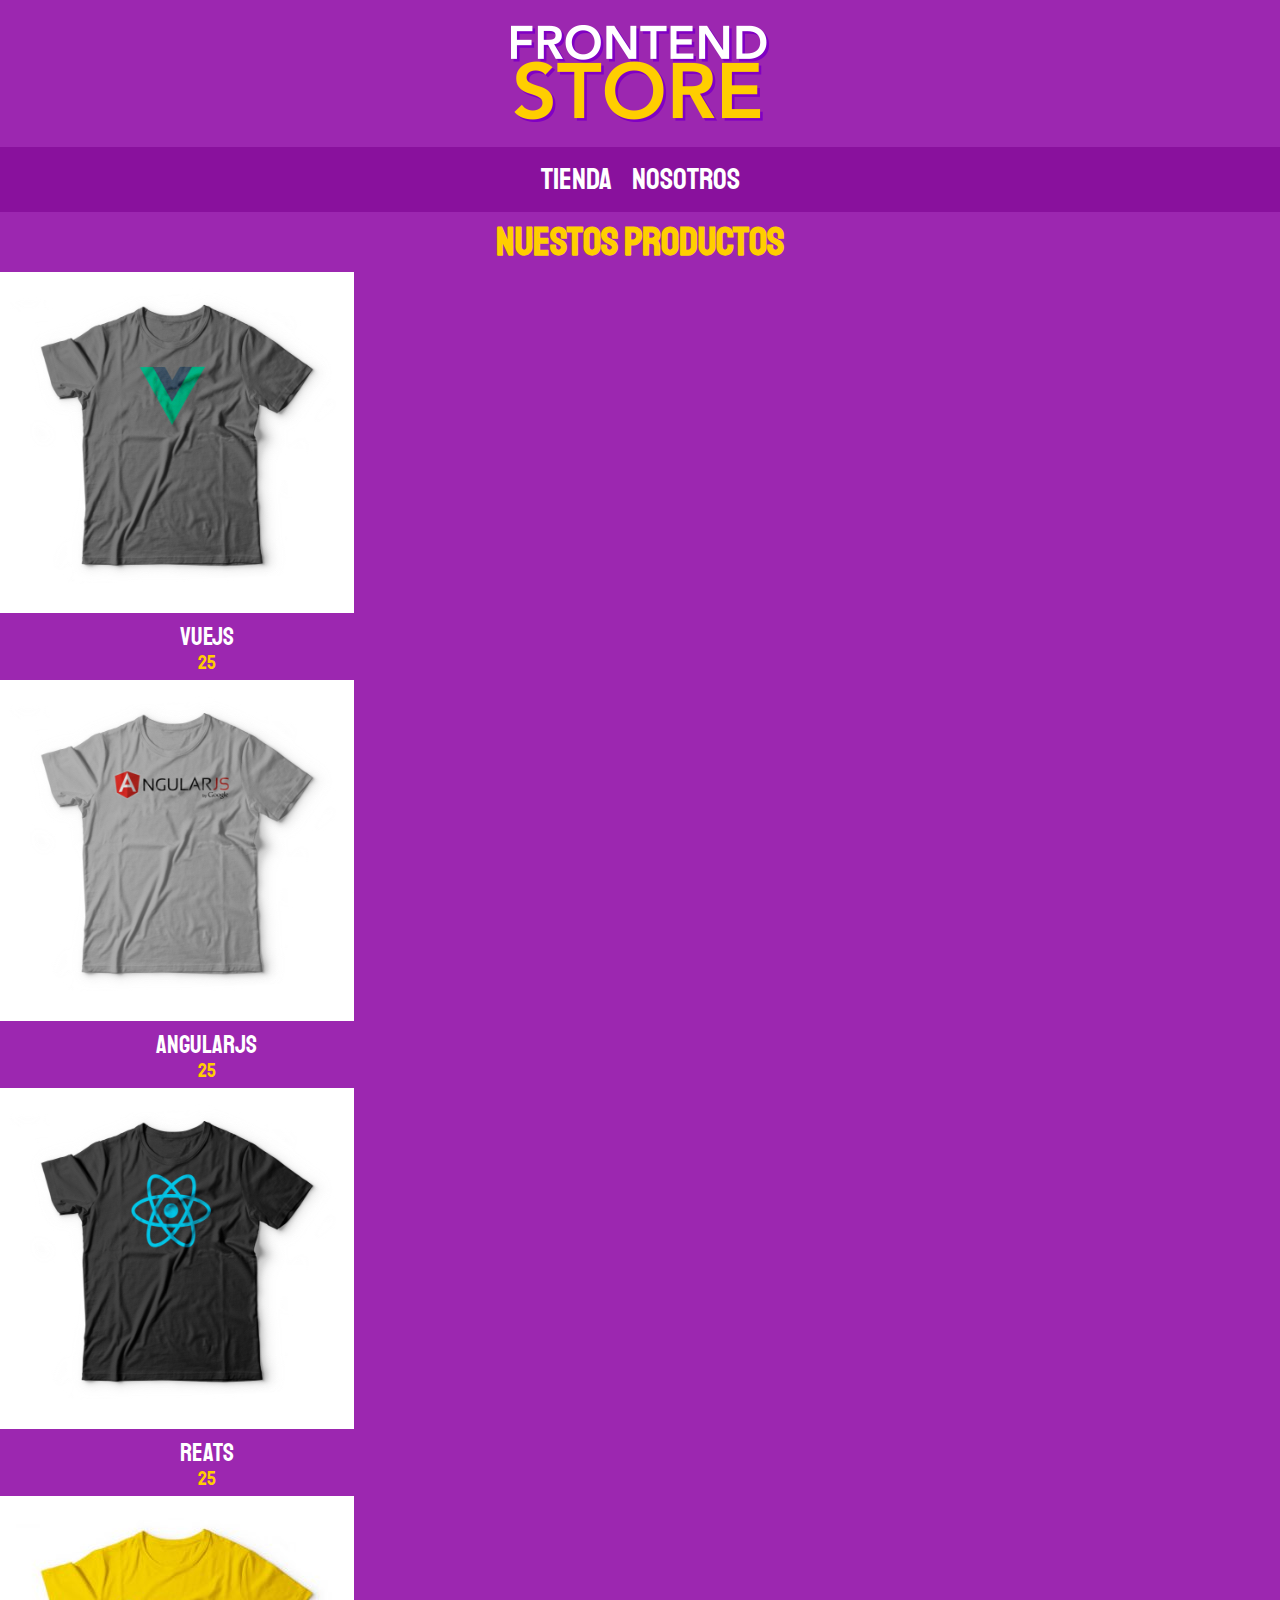
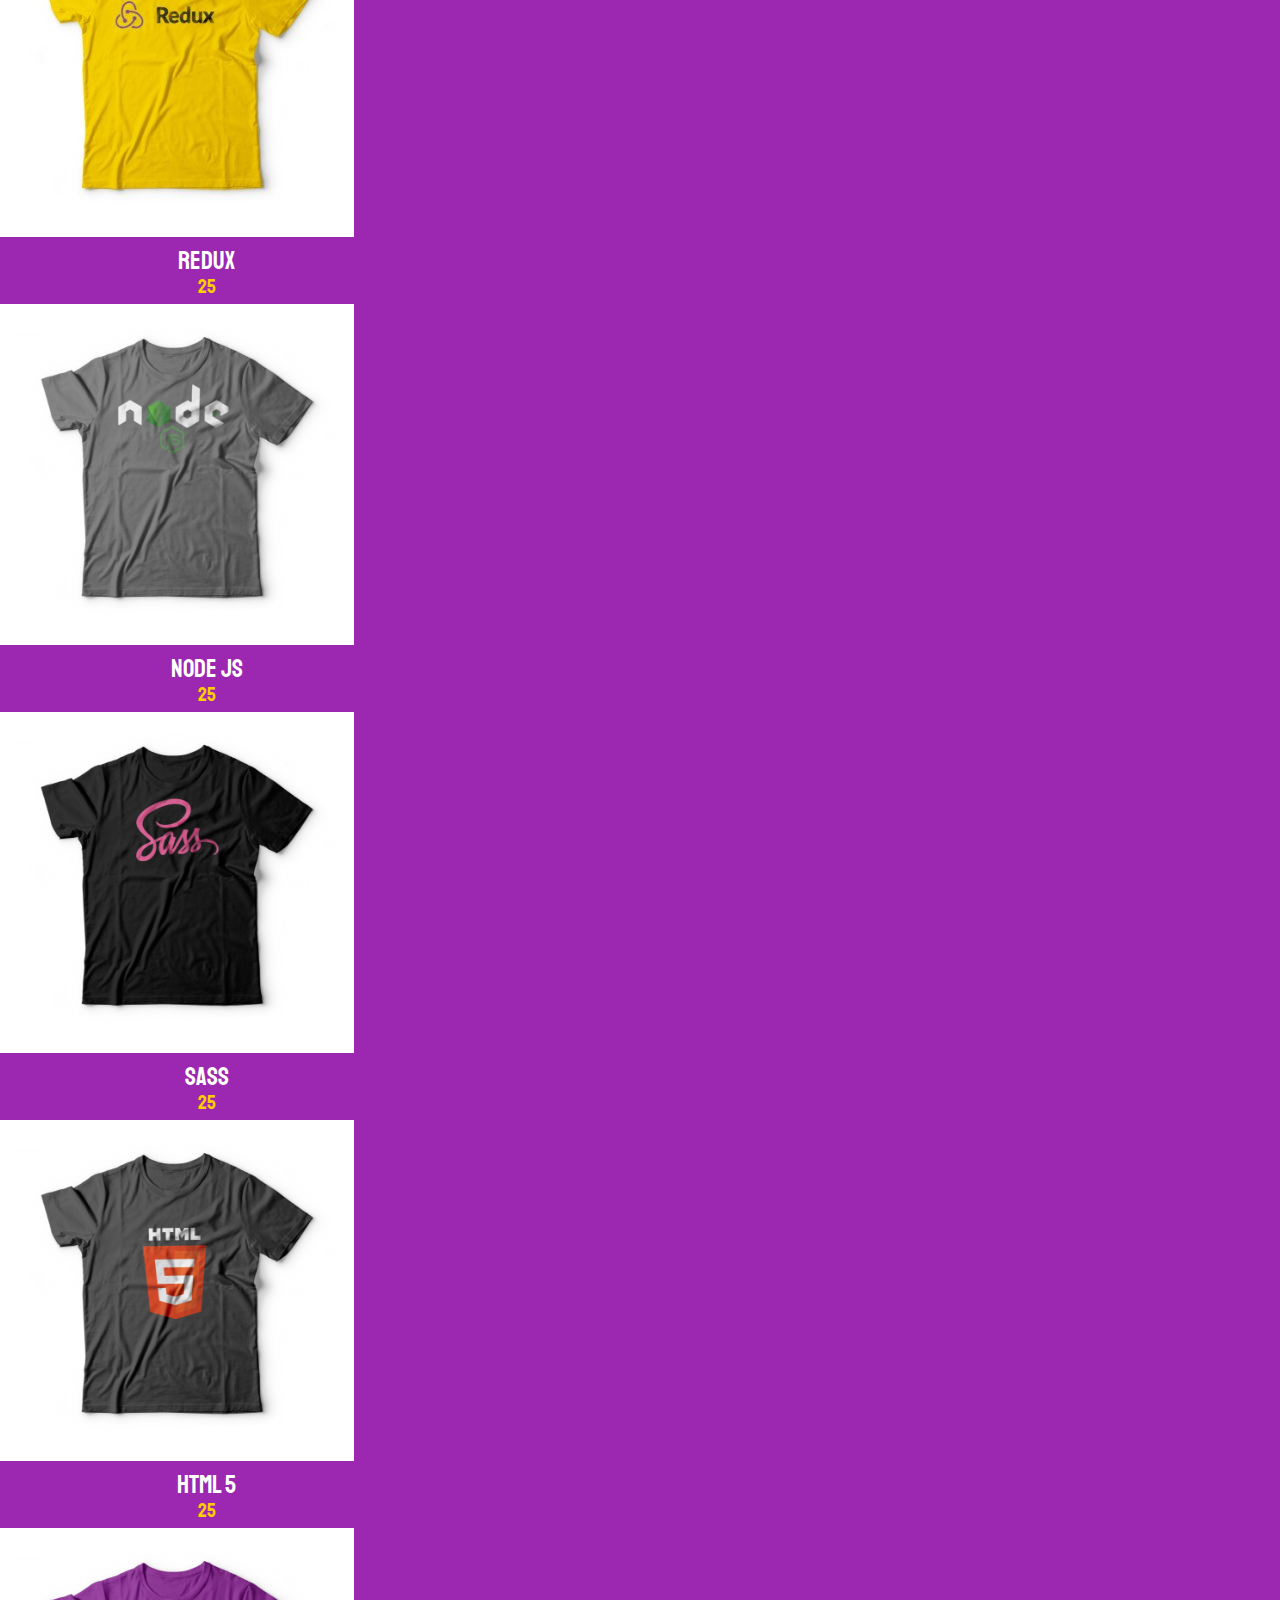
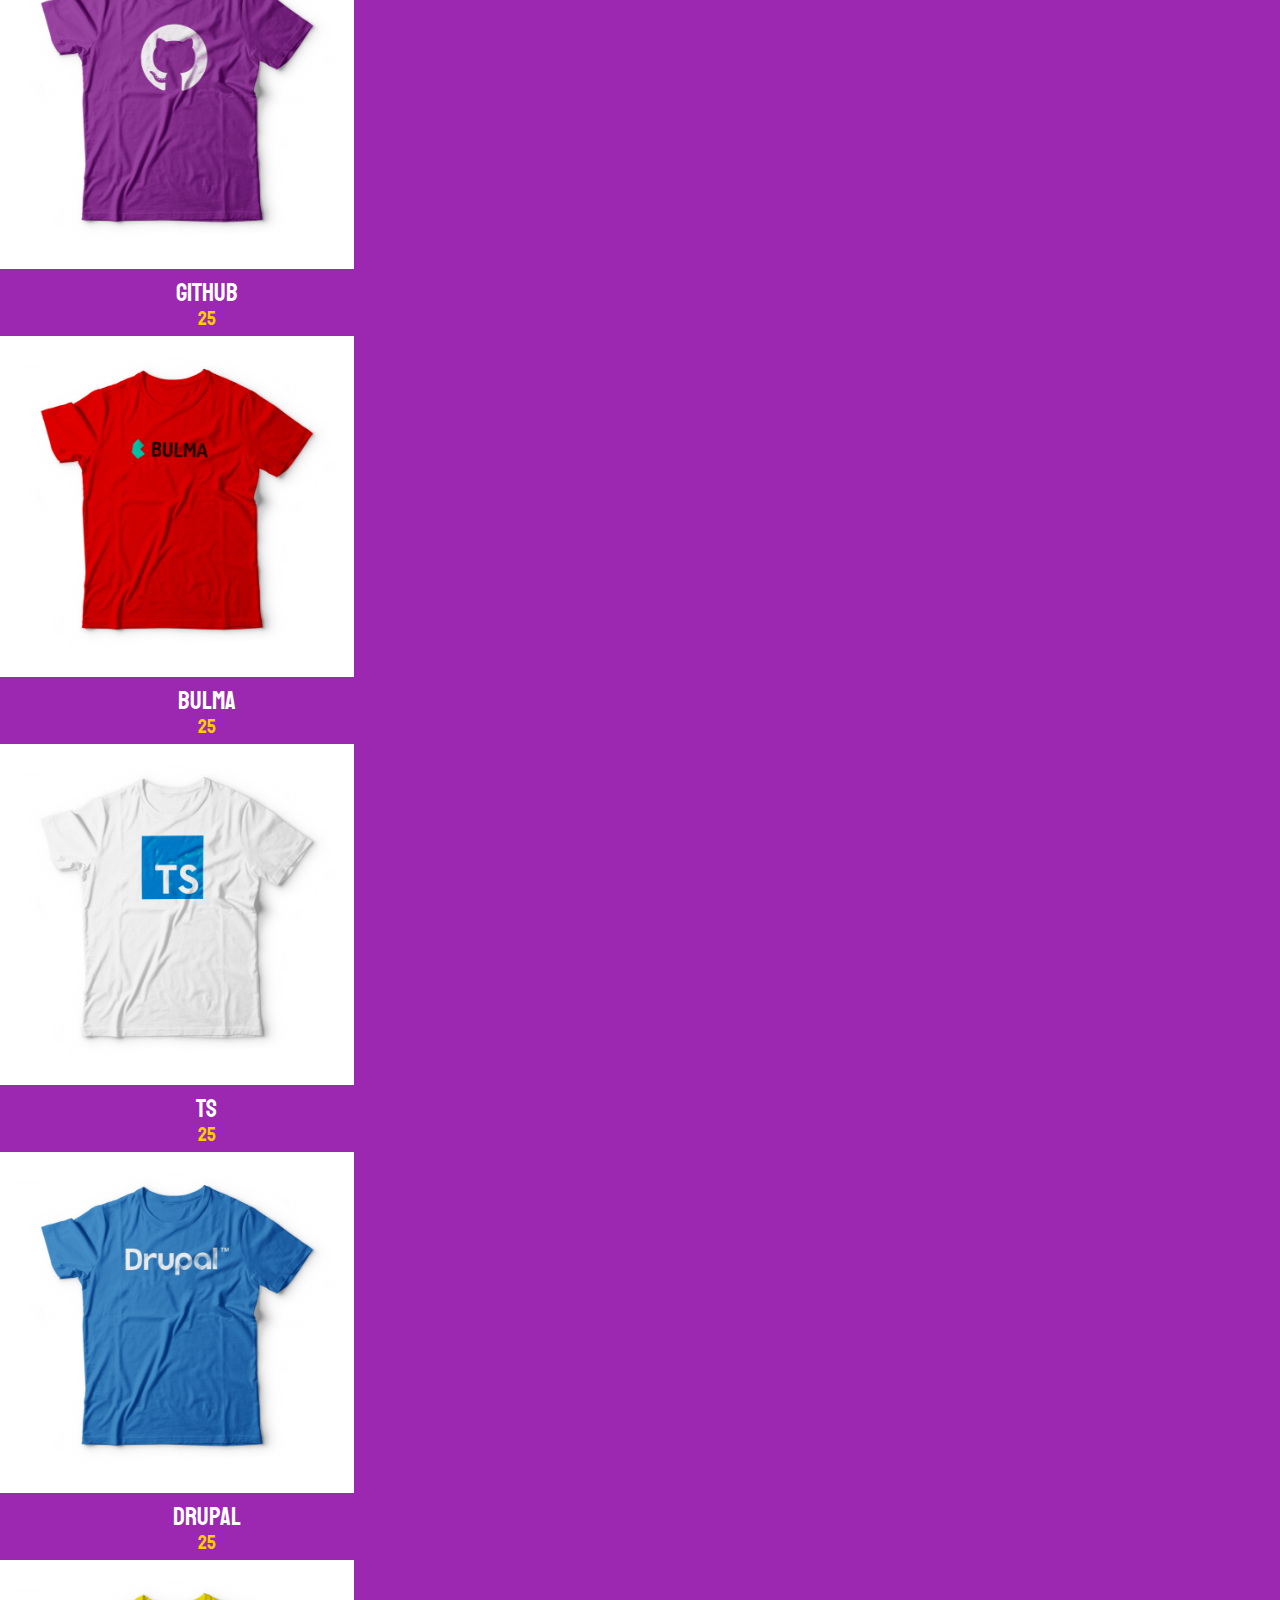
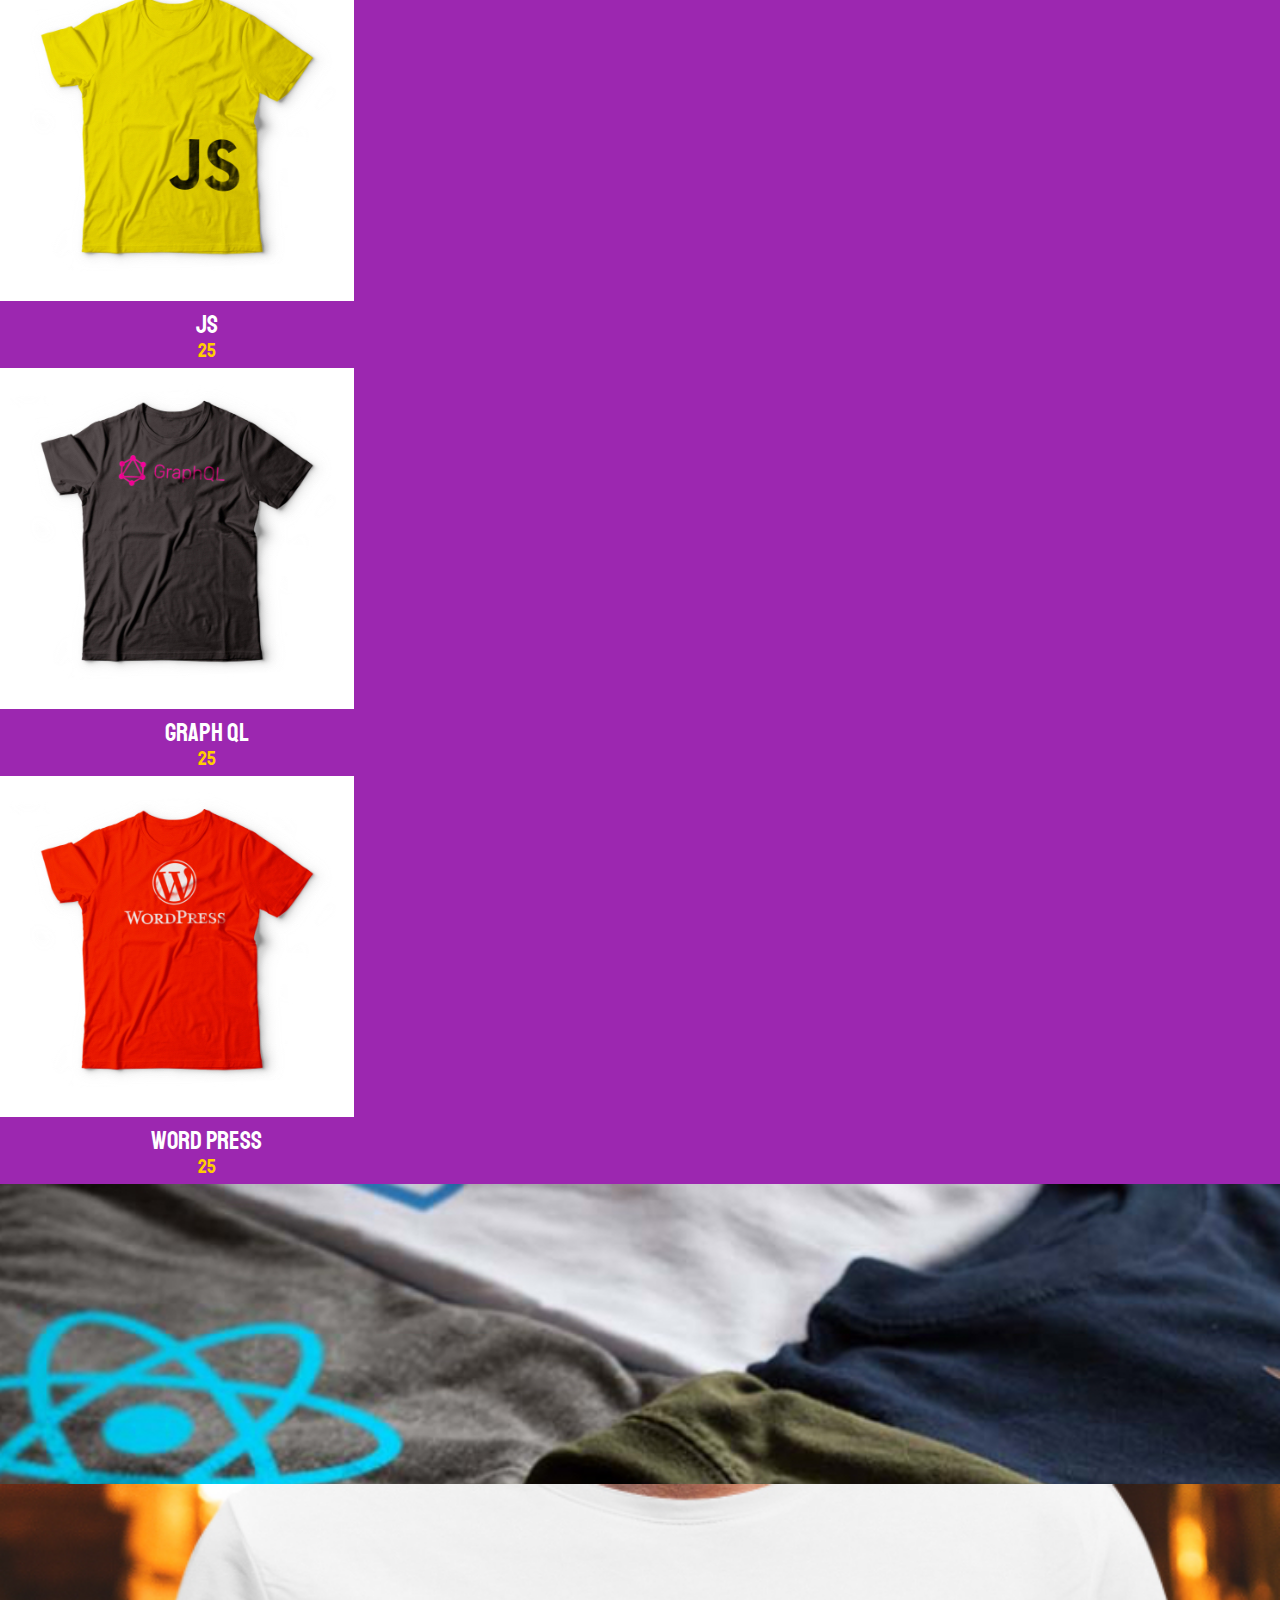
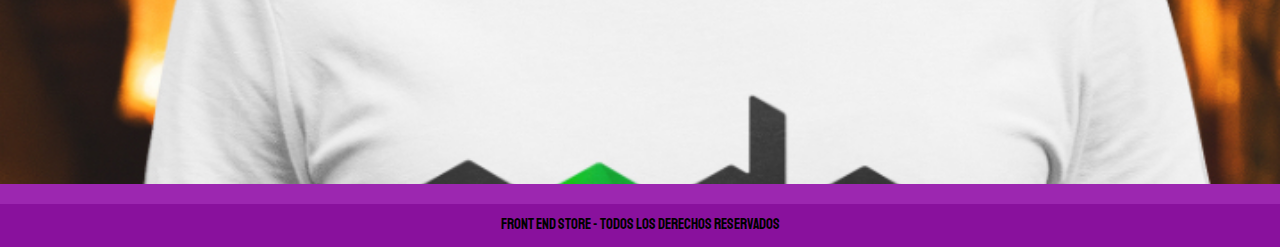
<file: html/index.html>
<!DOCTYPE html>
<html lang="en">
  <head>
    <meta charset="UTF-8" />
    <meta name="viewport" content="width=device-width, initial-scale=1.0" />
    <link rel="preconnect" href="https://fonts.googleapis.com" />
    <link rel="preconnect" href="https://fonts.gstatic.com" crossorigin />
    <link
      href="https://fonts.googleapis.com/css2?family=Staatliches&display=swap"
      rel="stylesheet"
    />
    <link rel="stylesheet" href="/css/reset.css" />
    <link rel="stylesheet" href="/css/style.css" />
    <title>Frontend Store</title>
  </head>
  <body>
    <header class="header">
      <a href="index.html"></a>
      <img class="header__logo" src="/img/logo.png" alt="Logotipo" />
    </header>

    <nav class="navegacion">
      <a
        class="navegacion__enlaces navegacion__enlaces--activo"
        href="index.html"
        >Tienda</a
      >
      <a
        class="navegacion__enlaces navegacion__enlaces--activo"
        href="nosotros.html"
        >Nosotros</a
      >
    </nav>

    <main>
      <h1>Nuestos Productos</h1>

      <div class="grid">
        <div class="productos">
          <a href="productos.html"></a>
          <img class="productos__imagen" src="/img/1.jpg" alt="imagen remera" />
          <div class="producto__informacion">
            <p class="producto__nombre">VueJs</p>
            <p class="producto__precio">25</p>
          </div>
        </div>
      </div>
      <!--Fin productos-->

      <div class="grid">
        <div class="productos">
          <a href="productos.html"></a>
          <img class="productos__imagen" src="/img/2.jpg" alt="imagen remera" />
          <div class="producto__informacion">
            <p class="producto__nombre">AngularJS</p>
            <p class="producto__precio">25</p>
          </div>
        </div>
      </div>
      <!--Fin productos-->

      <div class="grid">
        <div class="productos">
          <a href="productos.html"></a>
          <img class="productos__imagen" src="/img/3.jpg" alt="imagen remera" />
          <div class="producto__informacion">
            <p class="producto__nombre">Reats</p>
            <p class="producto__precio">25</p>
          </div>
        </div>
      </div>
      <!--Fin productos-->

      <div class="grid">
        <div class="productos">
          <a href="productos.html"></a>
          <img class="productos__imagen" src="/img/4.jpg" alt="imagen remera" />
          <div class="producto__informacion">
            <p class="producto__nombre">Redux</p>
            <p class="producto__precio">25</p>
          </div>
        </div>
      </div>
      <!--Fin productos-->

      <div class="grid">
        <div class="productos">
          <a href="productos.html"></a>
          <img class="productos__imagen" src="/img/5.jpg" alt="imagen remera" />
          <div class="producto__informacion">
            <p class="producto__nombre">Node JS</p>
            <p class="producto__precio">25</p>
          </div>
        </div>
      </div>
      <!--Fin productos-->

      <div class="grid">
        <div class="productos">
          <a href="productos.html"></a>
          <img class="productos__imagen" src="/img/6.jpg" alt="imagen remera" />
          <div class="producto__informacion">
            <p class="producto__nombre">Sass</p>
            <p class="producto__precio">25</p>
          </div>
        </div>
      </div>
      <!--Fin productos-->

      <div class="grid">
        <div class="productos">
          <a href="productos.html"></a>
          <img class="productos__imagen" src="/img/7.jpg" alt="imagen remera" />
          <div class="producto__informacion">
            <p class="producto__nombre">HTML 5</p>
            <p class="producto__precio">25</p>
          </div>
        </div>
      </div>
      <!--Fin productos-->

      <div class="grid">
        <div class="productos">
          <a href="productos.html"></a>
          <img class="productos__imagen" src="/img/8.jpg" alt="imagen remera" />
          <div class="producto__informacion">
            <p class="producto__nombre">Github</p>
            <p class="producto__precio">25</p>
          </div>
        </div>
      </div>
      <!--Fin productos-->

      <div class="grid">
        <div class="productos">
          <a href="productos.html"></a>
          <img class="productos__imagen" src="/img/9.jpg" alt="imagen remera" />
          <div class="producto__informacion">
            <p class="producto__nombre">Bulma</p>
            <p class="producto__precio">25</p>
          </div>
        </div>
      </div>
      <!--Fin productos-->

      <div class="grid">
        <div class="productos">
          <a href="productos.html"></a>
          <img
            class="productos__imagen"
            src="/img/10.jpg"
            alt="imagen remera"
          />
          <div class="producto__informacion">
            <p class="producto__nombre">TS</p>
            <p class="producto__precio">25</p>
          </div>
        </div>
      </div>
      <!--Fin productos-->

      <div class="grid">
        <div class="productos">
          <a href="productos.html"></a>
          <img
            class="productos__imagen"
            src="/img/11.jpg"
            alt="imagen remera"
          />
          <div class="producto__informacion">
            <p class="producto__nombre">Drupal</p>
            <p class="producto__precio">25</p>
          </div>
        </div>
      </div>
      <!--Fin productos-->

      <div class="grid">
        <div class="productos">
          <a href="productos.html"></a>
          <img
            class="productos__imagen"
            src="/img/12.jpg"
            alt="imagen remera"
          />
          <div class="producto__informacion">
            <p class="producto__nombre">JS</p>
            <p class="producto__precio">25</p>
          </div>
        </div>
      </div>
      <!--Fin productos-->

      <div class="grid">
        <div class="productos">
          <a href="productos.html"></a>
          <img
            class="productos__imagen"
            src="/img/13.jpg"
            alt="imagen remera"
          />
          <div class="producto__informacion">
            <p class="producto__nombre">Graph QL</p>
            <p class="producto__precio">25</p>
          </div>
        </div>
      </div>
      <!--Fin productos-->

      <div class="grid">
        <div class="productos">
          <a href="productos.html"></a>
          <img
            class="productos__imagen"
            src="/img/14.jpg"
            alt="imagen remera"
          />
          <div class="producto__informacion">
            <p class="producto__nombre">Word Press</p>
            <p class="producto__precio">25</p>
          </div>
        </div>
      </div>
      <!--Fin productos-->
      <div class="grafico grafico__camisas"></div>
      <div class="grafico grafico__node"></div>
    </main>

    <footer class="footer">
      <p class="footer__texto">
        Front End Store - Todos los derechos reservados
      </p>
    </footer>
  </body>
</html>
</file>
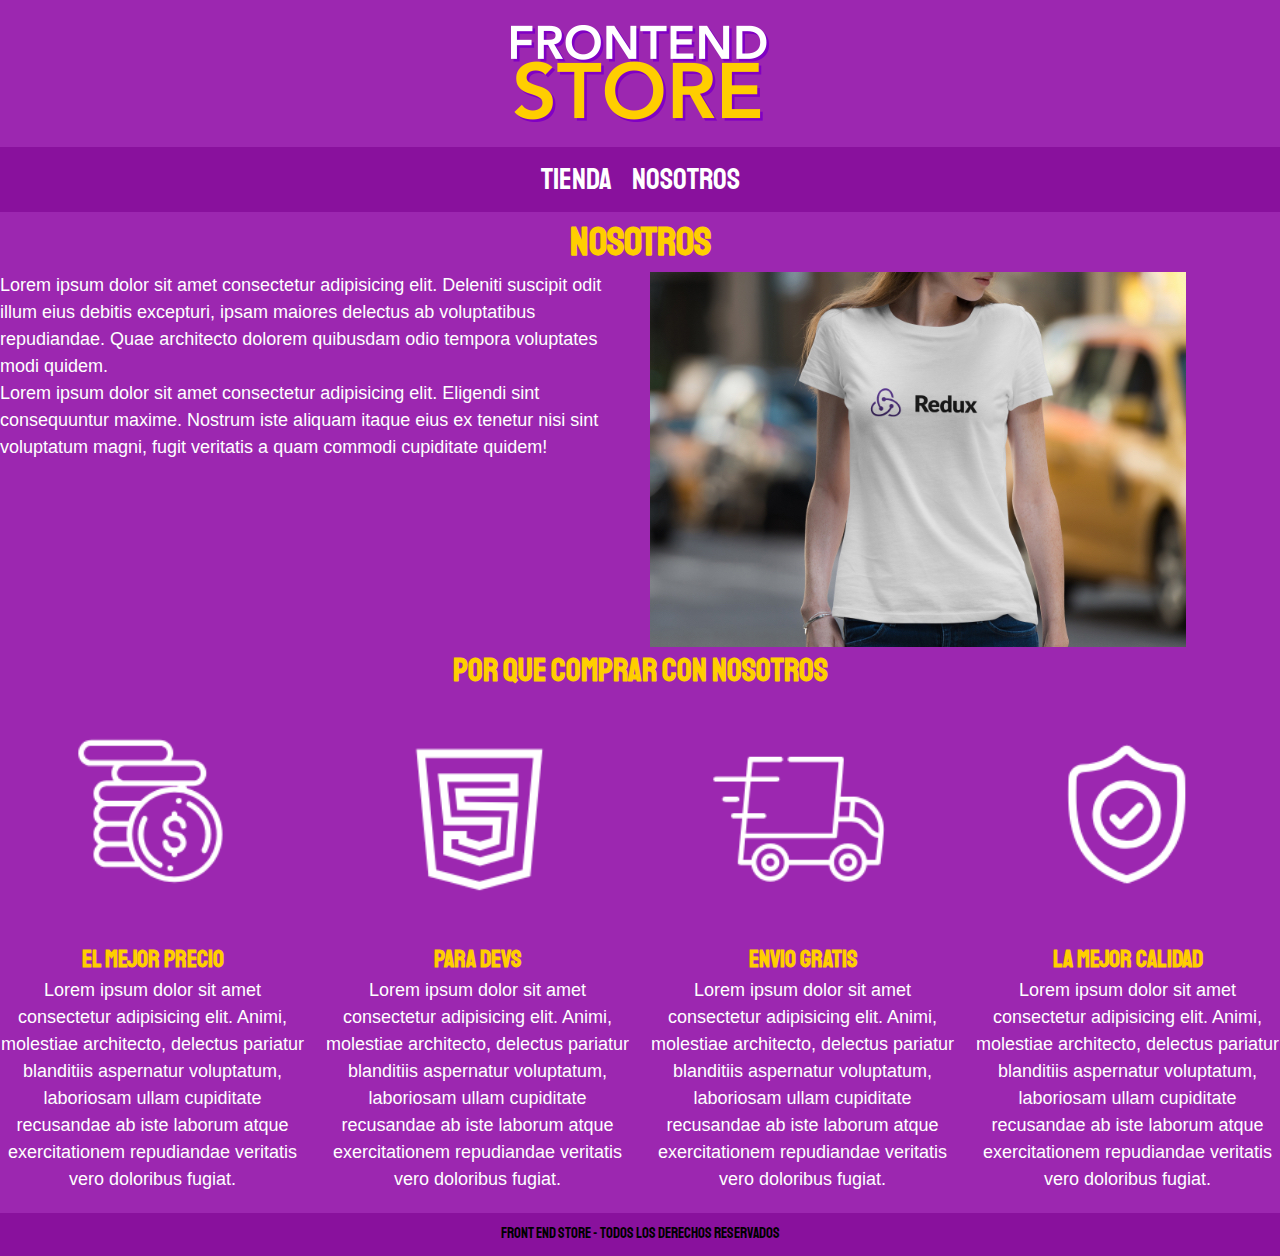
<file: html/nosotros.html>
<!DOCTYPE html>
<html lang="en">
  <head>
    <meta charset="UTF-8" />
    <meta name="viewport" content="width=device-width, initial-scale=1.0" />
    <link rel="preconnect" href="https://fonts.googleapis.com" />
    <link rel="preconnect" href="https://fonts.gstatic.com" crossorigin />
    <link
      href="https://fonts.googleapis.com/css2?family=Staatliches&display=swap"
      rel="stylesheet"
    />
    <link rel="stylesheet" href="/css/reset.css" />
    <link rel="stylesheet" href="/css/style.css" />
    <title>Frontend Store</title>
  </head>
  <body>
    <header class="header">
      <a href="index.html"></a>
      <img class="header__logo" src="/img/logo.png" alt="Logotipo" />
    </header>

    <nav class="navegacion">
      <a class="navegacion__enlaces" href="index.html">Tienda</a>
      <a
        class="navegacion__enlaces navegacion__enlaces--activo"
        href="nosotros.html"
        >Nosotros</a
      >
    </nav>

    <main>
      <h1>Nosotros</h1>
      <div class="nosotros">
        <div class="nosotros__contenido">
          <p>
            Lorem ipsum dolor sit amet consectetur adipisicing elit. Deleniti
            suscipit odit illum eius debitis excepturi, ipsam maiores delectus
            ab voluptatibus repudiandae. Quae architecto dolorem quibusdam odio
            tempora voluptates modi quidem.
          </p>

          <p>
            Lorem ipsum dolor sit amet consectetur adipisicing elit. Eligendi
            sint consequuntur maxime. Nostrum iste aliquam itaque eius ex
            tenetur nisi sint voluptatum magni, fugit veritatis a quam commodi
            cupiditate quidem!
          </p>
        </div>
        <img
          class="imagen__nosotros"
          src="/img/nosotros.jpg"
          alt="Imagen nosotros"
        />
      </div>
    </main>
    <section class="contenedor__comprar">
      <h2 class="comprar__titulo">Por que comprar con nosotros</h2>
      <div class="bloques">
        <div class="bloque">
          <img
            class="bloque__imagen"
            src="/img/icono_1.png"
            alt="porque comprar"
          />
          <h3 class="bloque__titulo">El mejor precio</h3>
          <p>
            Lorem ipsum dolor sit amet consectetur adipisicing elit. Animi,
            molestiae architecto, delectus pariatur blanditiis aspernatur
            voluptatum, laboriosam ullam cupiditate recusandae ab iste laborum
            atque exercitationem repudiandae veritatis vero doloribus fugiat.
          </p>
        </div>

        <div class="bloque">
          <img
            class="bloque__imagen"
            src="/img/icono_2.png"
            alt="porque comprar"
          />
          <h3 class="bloque__titulo">Para devs</h3>
          <p>
            Lorem ipsum dolor sit amet consectetur adipisicing elit. Animi,
            molestiae architecto, delectus pariatur blanditiis aspernatur
            voluptatum, laboriosam ullam cupiditate recusandae ab iste laborum
            atque exercitationem repudiandae veritatis vero doloribus fugiat.
          </p>
        </div>

        <div class="bloque">
          <img
            class="bloque__imagen"
            src="/img/icono_3.png"
            alt="porque comprar"
          />
          <h3 class="bloque__titulo">Envio gratis</h3>
          <p>
            Lorem ipsum dolor sit amet consectetur adipisicing elit. Animi,
            molestiae architecto, delectus pariatur blanditiis aspernatur
            voluptatum, laboriosam ullam cupiditate recusandae ab iste laborum
            atque exercitationem repudiandae veritatis vero doloribus fugiat.
          </p>
        </div>

        <div class="bloque">
          <img
            class="bloque__imagen"
            src="/img/icono_4.png"
            alt="porque comprar"
          />
          <h3 class="bloque__titulo">La mejor calidad</h3>
          <p>
            Lorem ipsum dolor sit amet consectetur adipisicing elit. Animi,
            molestiae architecto, delectus pariatur blanditiis aspernatur
            voluptatum, laboriosam ullam cupiditate recusandae ab iste laborum
            atque exercitationem repudiandae veritatis vero doloribus fugiat.
          </p>
        </div>
      </div>
    </section>

    <footer class="footer">
      <p class="footer__texto">
        Front End Store - Todos los derechos reservados
      </p>
    </footer>
  </body>
</html>
</file>
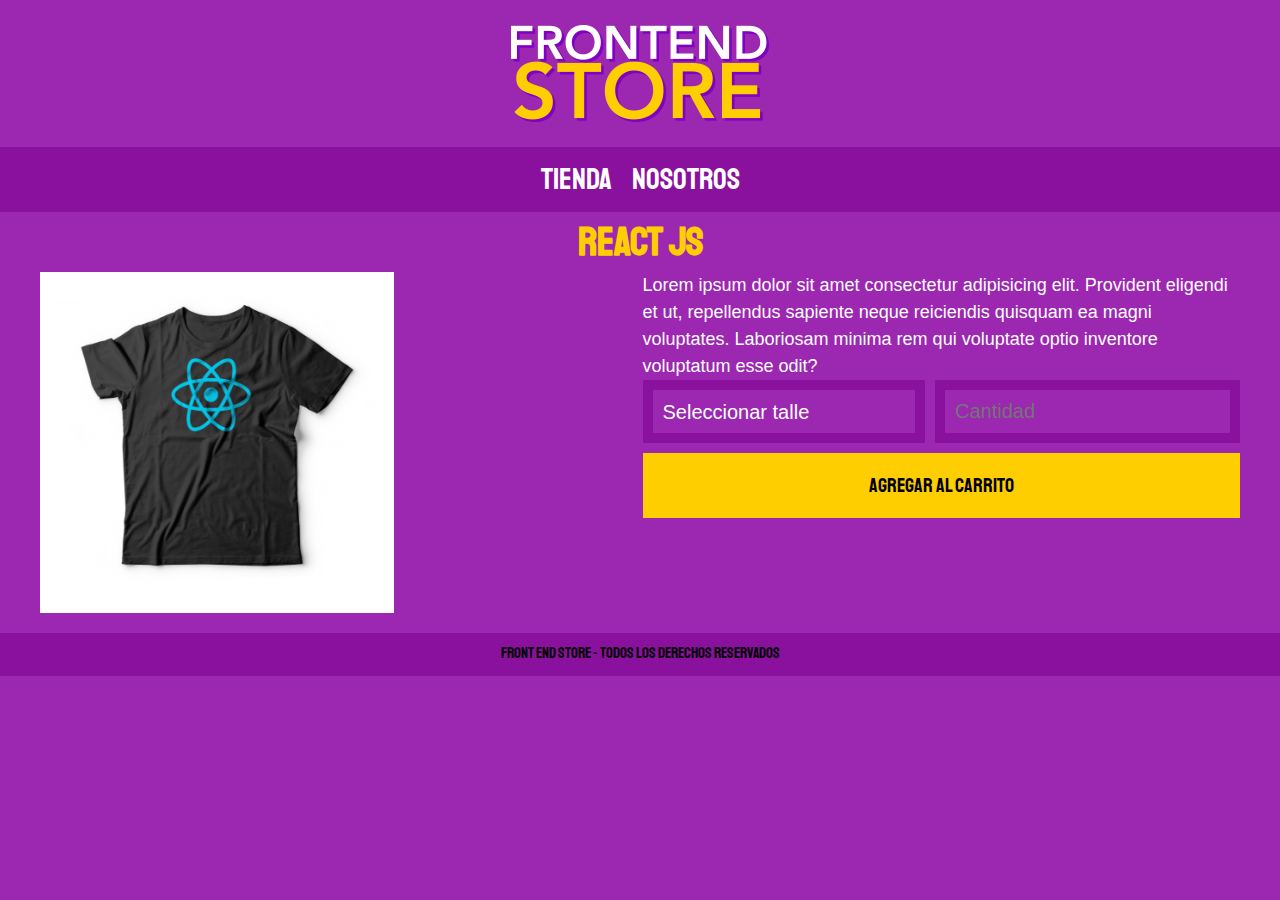
<file: html/productos.html>
<!DOCTYPE html>
<html lang="en">
  <head>
    <meta charset="UTF-8" />
    <meta name="viewport" content="width=device-width, initial-scale=1.0" />
    <link rel="preconnect" href="https://fonts.googleapis.com" />
    <link rel="preconnect" href="https://fonts.gstatic.com" crossorigin />
    <link
      href="https://fonts.googleapis.com/css2?family=Staatliches&display=swap"
      rel="stylesheet"
    />
    <link rel="stylesheet" href="/css/reset.css" />
    <link rel="stylesheet" href="/css/style.css" />
    <title>Frontend Store</title>
  </head>
  <body>
    <header class="header">
      <a href="index.html"></a>
      <img class="header__logo" src="/img/logo.png" alt="Logotipo" />
    </header>

    <nav class="navegacion">
      <a
        class="navegacion__enlaces navegacion__enlaces--activo"
        href="index.html"
        >Tienda</a
      >
      <a class="navegacion__enlaces navegacion__enlaces--activo" href=""
        >Nosotros</a
      >
    </nav>

    <main class="contenedor">
      <h1>React JS</h1>

      <div class="camisas">
        <img
          class="camisa__imagen"
          src="/img/3.jpg"
          alt="imagen del producto"
        />

        <div class="camisa__contenido">
          <p>
            Lorem ipsum dolor sit amet consectetur adipisicing elit. Provident
            eligendi et ut, repellendus sapiente neque reiciendis quisquam ea
            magni voluptates. Laboriosam minima rem qui voluptate optio
            inventore voluptatum esse odit?
          </p>

          <form class="formulario" action="">
            <select class="formulario__campo">
              <option disabled selected="">Seleccionar talle</option>
              <option value="">chica</option>
              <option value="">mediana</option>
              <option value="">grande</option>
            </select>
            <input
              class="formulario__campo"
              type="number"
              placeholder="Cantidad"
              min="1"
            />
            <input
              class="formulario__submit"
              type="submit"
              value="Agregar al carrito"
            />
          </form>
        </div>
      </div>
    </main>

    <footer class="footer">
      <p class="footer__texto">
        Front End Store - Todos los derechos reservados
      </p>
    </footer>
  </body>
</html>
</file>
<file: css/style.css>
:root {
  --primario: #9c27b0;
  --primarioOscuro: #89119d;
  --secundario: #ffce00;
  --secundarioOscuro: rgb(233, 287, 2);
  --blanco: #fff;
  --negro: #000;

  --fuenteprincipal: "Staatliches", sans-serif;
}

html {
  box-sizing: border-box;
  font-size: 62.5%;
  font-family: "Staatliches", sans-serif;
}

/** Globales **/

body {
  background-color: var(--primario);
  font-size: 1.6rem;
  line-height: 1.5;
}
p {
  color: var(--blanco);
  font-size: 1.8rem;
}

img {
  max-width: 100%;
}

.contenedor {
  max-width: 120rem;
  margin: 0 auto;
}

h1,
h2,
h3 {
  text-align: center;
  color: var(--secundario);
  font-family: var(--fuenteprincipal);
}

h1 {
  font-size: 4rem;
}

h2 {
  font-size: 3.2rem;
}

h3 {
  font-size: 2.4rem;
}

/** Header **/

.header {
  display: flex;
  justify-content: center;
}

.header__logo {
  margin: 2.5rem 0;
}

/** Navegacion **/

.navegacion {
  padding: 1rem 0;
  background-color: var(--primarioOscuro);
  gap: 2rem;

  display: flex;
  justify-content: center;
}

.navegacion__enlaces {
  font-family: var(--fuenteprincipal);
  font-size: 3rem;
  color: var(--blanco);
}

.navegacion__enlaces--activo:hover,
.navegacion__enlaces:hover {
  color: var(--secundario);
}

/** Footer **/

.footer {
  background-color: var(--primarioOscuro);
  padding: 1rem;
  margin-top: 2rem;
}

.footer__texto {
  font-size: 1.5rem;
  color: var(--negro);
  text-align: center;
  font-family: var(--fuenteprincipal);
}

/** Grid **/

.grid {
  display: grid;
  grid-template-columns: repeat(2, 1fr);
  gap: 2rem;
}

@media (min-width: 768px) {
  .grid {
    grid-template-columns: repeat(3, 1fr);
  }
}

/** Producto **/
.producto {
  background-color: var(--primarioOscuro);
  padding: 1rem;
}

.producto__imagen {
  width: 100%;
}

.producto__nombre {
  font-size: 2.5rem;
}

.producto__precio {
  font-size: 2rem;
  color: var(--secundario);
}

.producto__nombre,
.producto__precio {
  font-family: var(--fuenteprincipal);
  margin: 1rem 0;
  text-align: center;
  line-height: 1.5rem;
}

/** Graficos **/

.grafico {
  min-height: 30rem;
  background-repeat: no-repeat;
  background-size: cover;
  grid-column: 1 / 3;
}

.grafico__camisas {
  grid-row: 2 / 3;
  background-image: url(/img/grafico1.jpg);
}

.grafico__node {
  background-image: url(/img/grafico2.jpg);
  grid-row: 8 / 9;
}

@media (min-width: 768px) {
  .grafico__node {
    grid-row: 5 / 6;
    grid-column: 2 / 4;
  }
}

/** Nosotros **/

.nosotros {
  display: grid;
  grid-template-rows: repeat(2, auto);
}

@media (min-width: 768px) {
  .nosotros {
    grid-template-columns: repeat(2, 1fr);
    column-gap: 2rem;
  }
}

nosotros__imagen {
  grid-row: 1 / 2;
  width: 100%;
}

@media (min-width: 768px) {
  .nosotros__imagen {
    grid-column: 2 / 3;
  }
}

/** Bloques **/

.bloques {
  display: grid;
  grid-template-columns: repeat(2, 1fr);
  gap: 2rem;
}

@media (min-width: 768px) {
  .bloques {
    grid-template-columns: repeat(4, 1fr);
  }
}

.bloque {
  text-align: center;
}

.bloque__titulo {
  margin: 0;
}

.bloque__imagen {
  width: 100%;
}

/** Pagina del producto **/

@media (min-width: 768px) {
  .camisas {
    display: grid;
    grid-template-columns: repeat(2, 1fr);
    column-gap: 0.5rem;
  }
}

.formulario {
  display: grid;
  grid-template-columns: repeat(2, 1fr);
  gap: 1rem;
}
.formulario__submit {
  background-color: var(--secundario);
  font-size: 2rem;
  border: none;
  font-family: var(--fuenteprincipal);
  padding: 2rem;
  transition: 2s ease;
  grid-column: 1 / 3;
}

.formulario__submit:hover {
  cursor: pointer;
  background-color: var(--secundarioOscuro);
}

.formulario__campo {
  border: 1rem solid var(--primarioOscuro);
  background-color: transparent;
  color: var(--blanco);
  font-size: 2rem;
  font-family: Arial, Helvetica, sans-serif;
  padding: 1rem;
  appearance: none;
}
</file>
